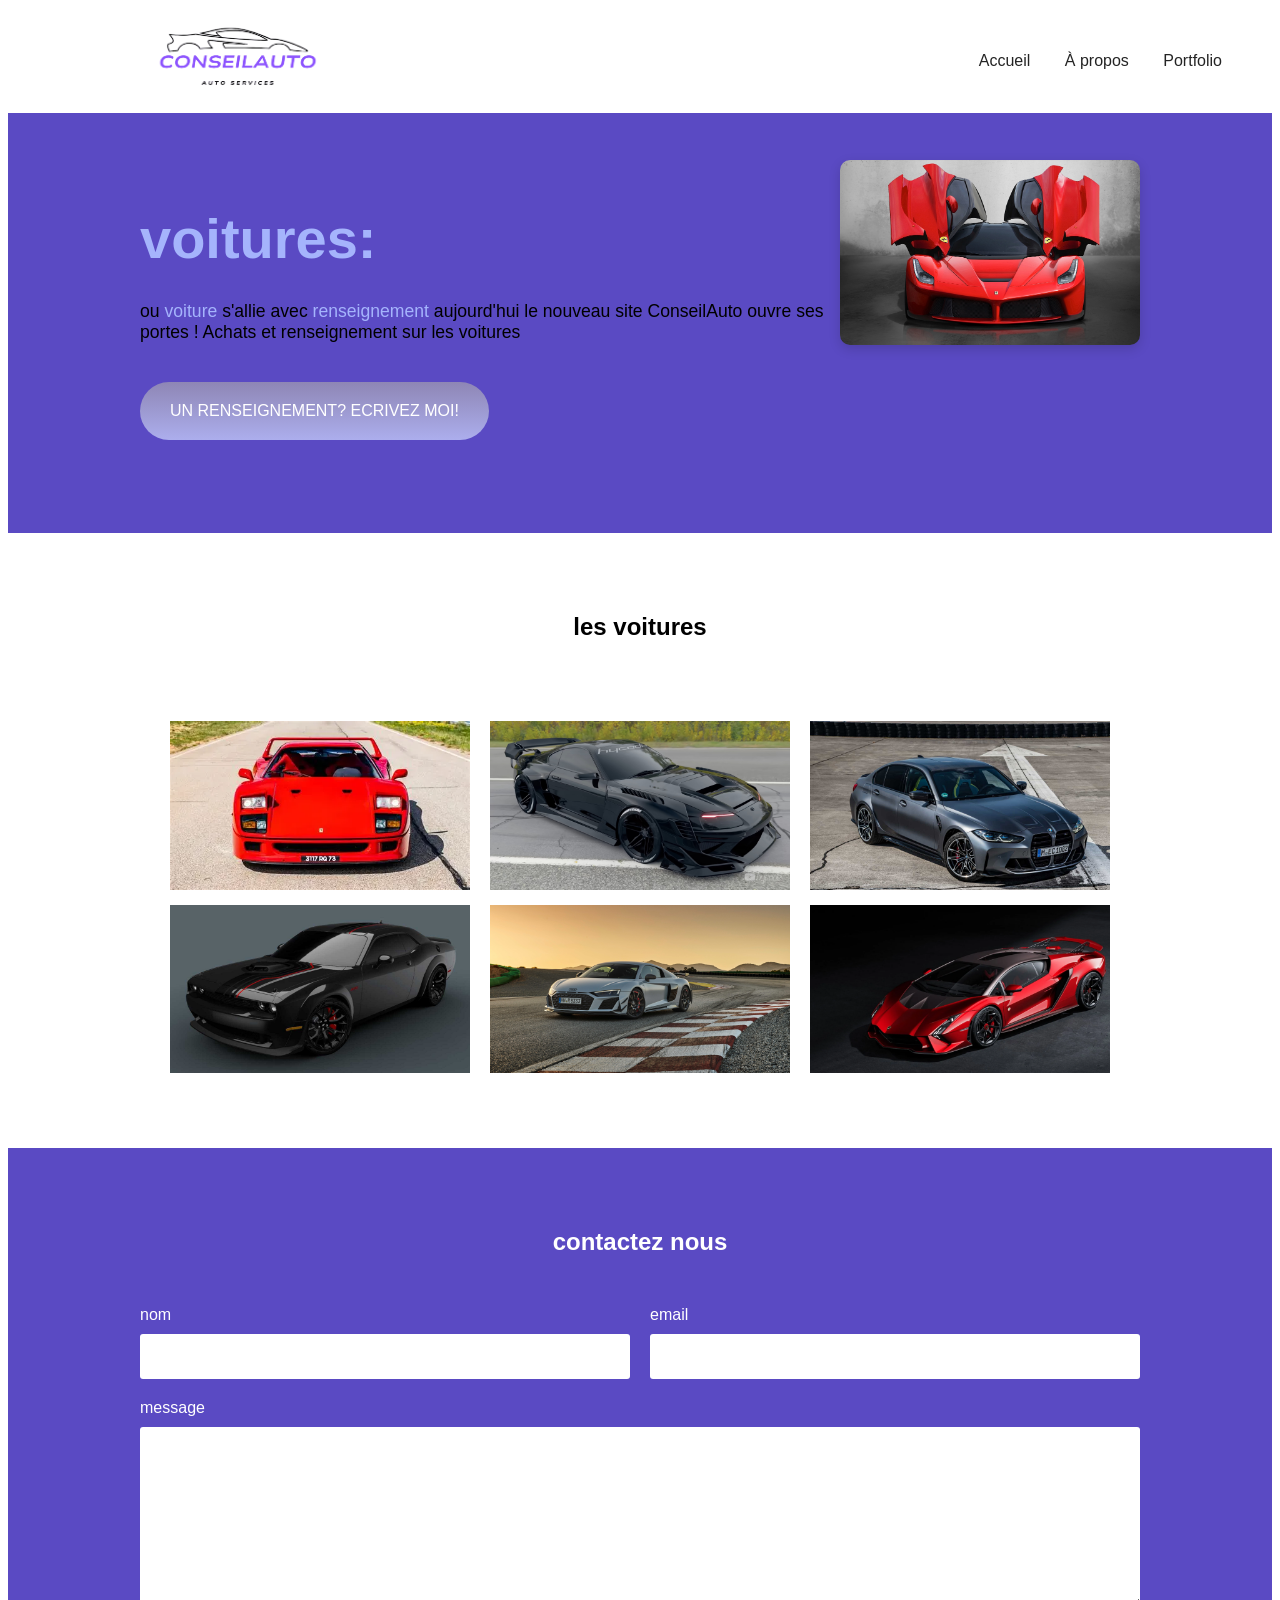
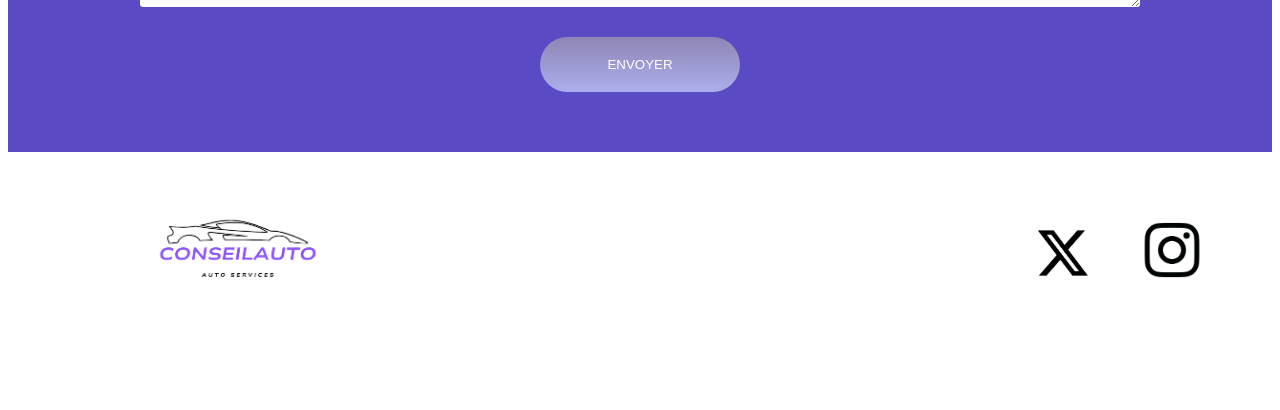
<file: index.html>
<!DOCTYPE html>
<html>
    <head>
        <meta charset="UTF-8">
        <title>Les Voitures</title>
        <link rel="stylesheet" href="css/style.css">
    </head>
    <header>
        <nav>
            <a href="index.html" class="lien-icone">
                <img src="images/p.png" width="300" alt="conseil auto">
            </a>
            <div>
                <a href="index.html">Accueil</a>
                <a href="a-propos.html">À propos</a>
                <a href="portfolio.html">Portfolio</a>
            </div>
        </nav>

    </header>

    <body>
        
        <div class="header">
            <section class="acceuil-introduction"style="margin-top:-63px">
                <div>

                    <h1>voitures:</h1>
                    <p>
                        ou
                        <em>voiture</em>
                        s'allie avec
                        <em>renseignement</em>
                        aujourd'hui le nouveau site ConseilAuto ouvre ses portes !
                        Achats et renseignement sur les voitures
                    </p>
                    <br><br>
                    <a href="#contact" class="cta">UN RENSEIGNEMENT? ECRIVEZ MOI!</a>
                </div>
                <img class="ferrari" src="images/rio.jpg" width=300; alt photo="f40">
            </style>
            </section>
        </div>

        <main>

                <section class="photos">
                    <h2>les voitures</h2>
                    <div>
                        <img src="images/OIP.webp" width="300px" alt="lamborghini">
                        <img src="images/toy.jpeg" width="300px" alt="BMW m3 competition ">
                        <img src="images/abc.jpg" width="300px" alt="audi">
                    </div>
                    <div>
                        <img src="images/dodge.jpg" width="300px" alt="dodge challenger">
                        <img src="images/audi.jpg" width="300px" alt="toyota supra mk4">
                        <img src="images/lambo2.png" width="300px" alt="BMW">
                    </div>
                </section>

            <section id="contact" class="section-contact">
                <h2>contactez nous</h2>
                <form method="get" action="">
                    <div class="form-nom-email">
                        <div class="form-column">
                            <label for="nom">nom</label>
                            <input type="text" name="nom" id="nom">
                        </div>
                        <div class="form-column">
                            <label for="email">email</label>
                            <input type="e-mail" name="email" id="email">
                        </div>
                    </div>
                    <label for="message">message</label>
                    <textarea name="message" id="message" rows="10"></textarea>
                    <input type="submit" value="ENVOYER" class="cta">

                </form>

            </section>
        </main> 

            <footer>
                <a href="index.html" class="lien-icone">
                    <img src="images/p.png" width="300" alt="ConseilAuto">
                </a>
                <div>
                    <a target="_blank" href="https://twitter.com/" class="lien-icone">
                        <img src="images/x.png" width="50" alt="Logo Twitter">
                    </a>
                    <a target="_blank" href="https://www.instagram.com/" class="lien-icone">
                        <img src="images/insta.png" width="100" alt="Logo Instagram">
                    </a>
                </div>
            </footer>

    </body>

</html>
</file>
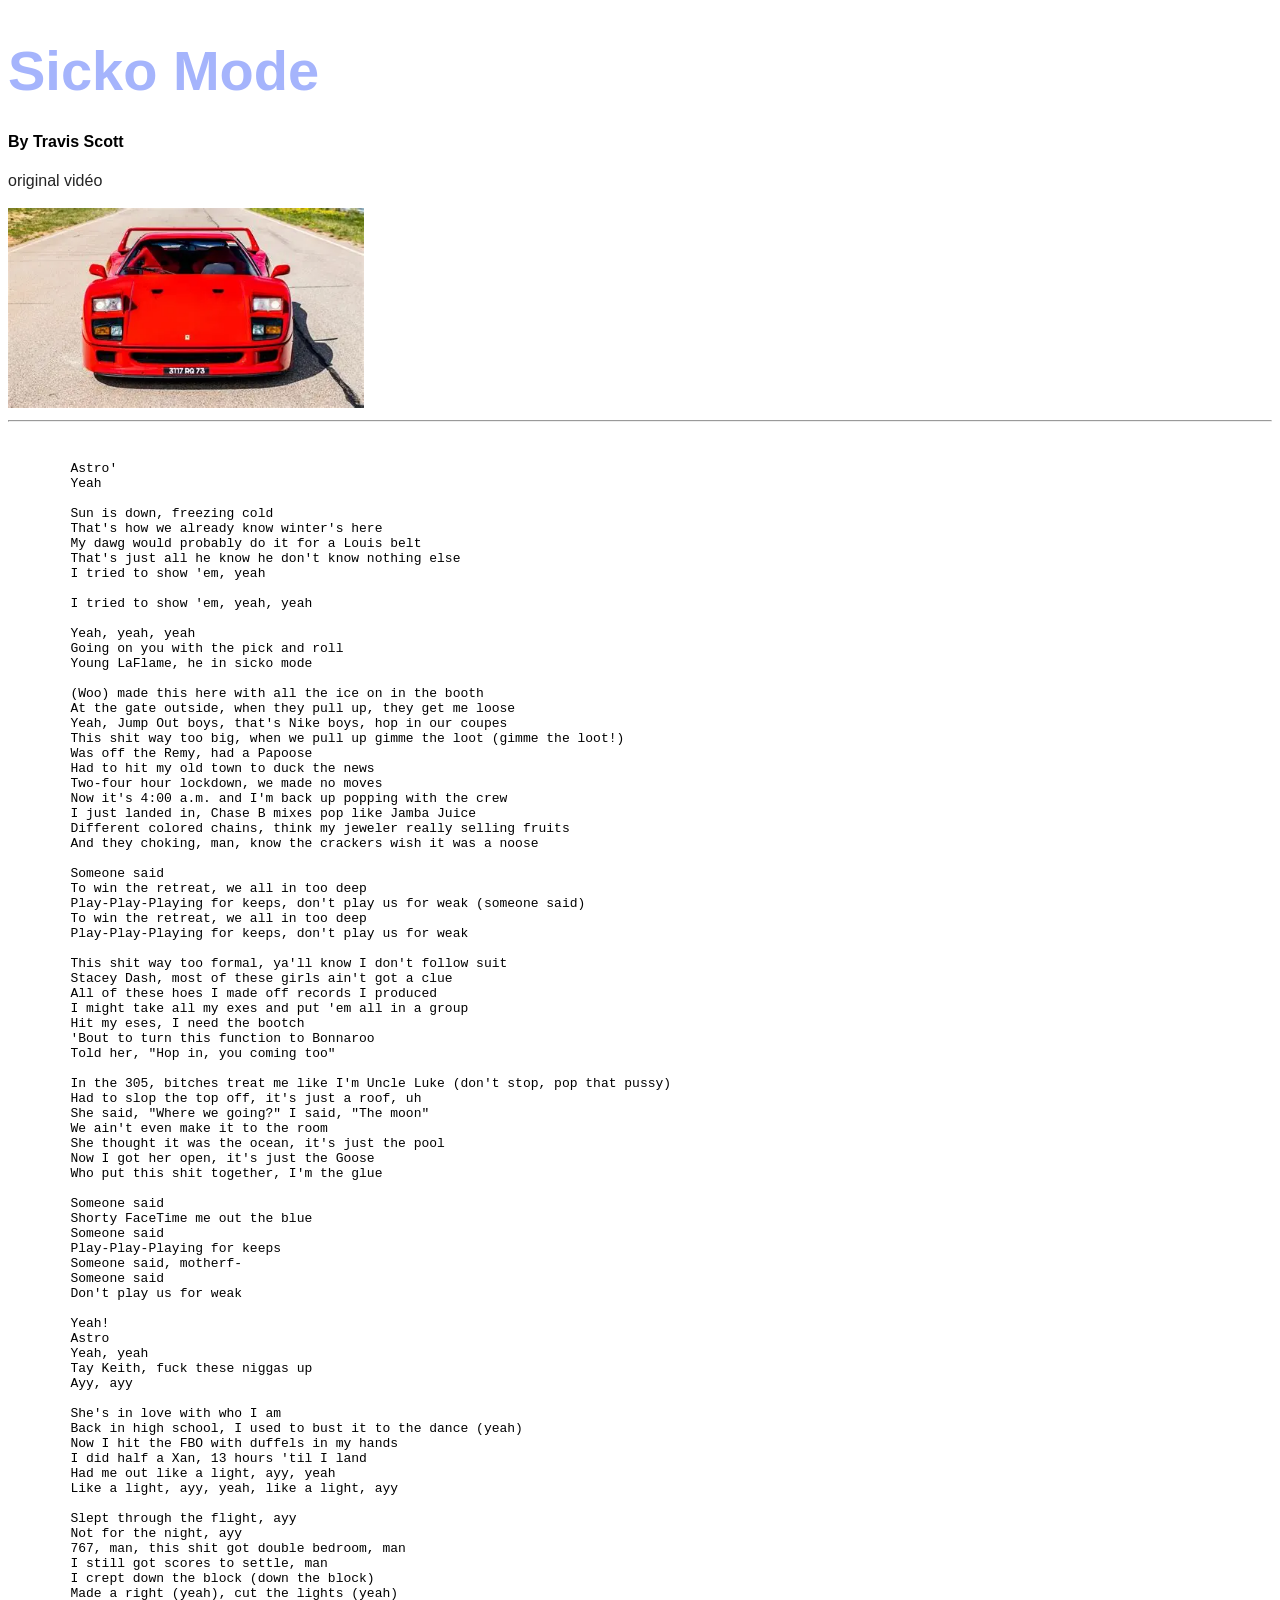
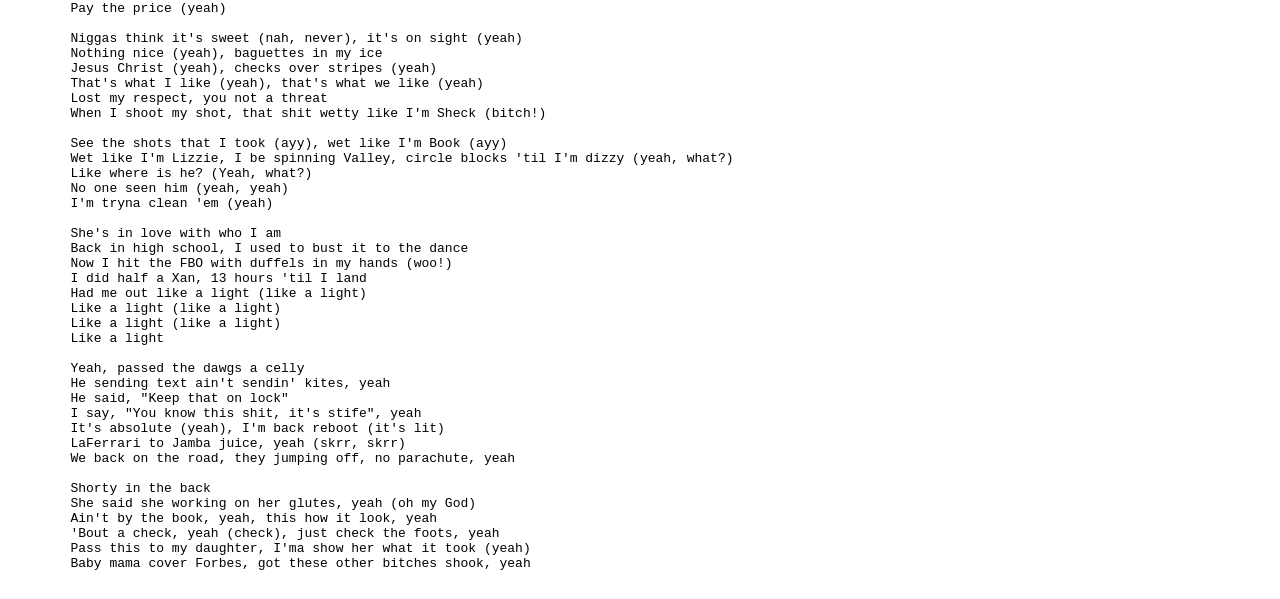
<file: lyrics.html>
<!DOCTYPE html>
<html>
    <head>     
         <meta charset="utf-8">
        <title>Mon premier site web</title>
        <link href="style.css" rel="stylesheet">
    </head>
    <body>
        <h1>Sicko Mode</h1>
        <h4>By Travis Scott</h4>
        <a href="https://youtu.be/6ONRf7h3Mdk?list=RD6ONRf7h3Mdk"
        target="_blank">
        original vidéo
        </a>

        <br><br>

        <a href="https://youtu.be/6ONRf7h3Mdk?list=RD6ONRf7h3Mdk">
        <img src="images/OIP.webp"
        height="200"
        alt="album art cover">
        </a>

        <hr>
        <br>
        <pre>
        Astro'
        Yeah

        Sun is down, freezing cold
        That's how we already know winter's here
        My dawg would probably do it for a Louis belt
        That's just all he know he don't know nothing else
        I tried to show 'em, yeah

        I tried to show 'em, yeah, yeah

        Yeah, yeah, yeah
        Going on you with the pick and roll
        Young LaFlame, he in sicko mode

        (Woo) made this here with all the ice on in the booth
        At the gate outside, when they pull up, they get me loose
        Yeah, Jump Out boys, that's Nike boys, hop in our coupes
        This shit way too big, when we pull up gimme the loot (gimme the loot!)
        Was off the Remy, had a Papoose
        Had to hit my old town to duck the news
        Two-four hour lockdown, we made no moves
        Now it's 4:00 a.m. and I'm back up popping with the crew
        I just landed in, Chase B mixes pop like Jamba Juice
        Different colored chains, think my jeweler really selling fruits
        And they choking, man, know the crackers wish it was a noose

        Someone said
        To win the retreat, we all in too deep
        Play-Play-Playing for keeps, don't play us for weak (someone said)
        To win the retreat, we all in too deep
        Play-Play-Playing for keeps, don't play us for weak

        This shit way too formal, ya'll know I don't follow suit
        Stacey Dash, most of these girls ain't got a clue
        All of these hoes I made off records I produced
        I might take all my exes and put 'em all in a group
        Hit my eses, I need the bootch
        'Bout to turn this function to Bonnaroo
        Told her, "Hop in, you coming too"

        In the 305, bitches treat me like I'm Uncle Luke (don't stop, pop that pussy)
        Had to slop the top off, it's just a roof, uh
        She said, "Where we going?" I said, "The moon"
        We ain't even make it to the room
        She thought it was the ocean, it's just the pool
        Now I got her open, it's just the Goose
        Who put this shit together, I'm the glue

        Someone said
        Shorty FaceTime me out the blue
        Someone said
        Play-Play-Playing for keeps
        Someone said, motherf-
        Someone said
        Don't play us for weak

        Yeah!
        Astro
        Yeah, yeah
        Tay Keith, fuck these niggas up
        Ayy, ayy

        She's in love with who I am
        Back in high school, I used to bust it to the dance (yeah)
        Now I hit the FBO with duffels in my hands
        I did half a Xan, 13 hours 'til I land
        Had me out like a light, ayy, yeah
        Like a light, ayy, yeah, like a light, ayy

        Slept through the flight, ayy
        Not for the night, ayy
        767, man, this shit got double bedroom, man
        I still got scores to settle, man
        I crept down the block (down the block)
        Made a right (yeah), cut the lights (yeah)
        Pay the price (yeah)

        Niggas think it's sweet (nah, never), it's on sight (yeah)
        Nothing nice (yeah), baguettes in my ice
        Jesus Christ (yeah), checks over stripes (yeah)
        That's what I like (yeah), that's what we like (yeah)
        Lost my respect, you not a threat
        When I shoot my shot, that shit wetty like I'm Sheck (bitch!)

        See the shots that I took (ayy), wet like I'm Book (ayy)
        Wet like I'm Lizzie, I be spinning Valley, circle blocks 'til I'm dizzy (yeah, what?)
        Like where is he? (Yeah, what?)
        No one seen him (yeah, yeah)
        I'm tryna clean 'em (yeah)

        She's in love with who I am
        Back in high school, I used to bust it to the dance
        Now I hit the FBO with duffels in my hands (woo!)
        I did half a Xan, 13 hours 'til I land
        Had me out like a light (like a light)
        Like a light (like a light)
        Like a light (like a light)
        Like a light

        Yeah, passed the dawgs a celly
        He sending text ain't sendin' kites, yeah
        He said, "Keep that on lock"
        I say, "You know this shit, it's stife", yeah
        It's absolute (yeah), I'm back reboot (it's lit)
        LaFerrari to Jamba juice, yeah (skrr, skrr)
        We back on the road, they jumping off, no parachute, yeah

        Shorty in the back
        She said she working on her glutes, yeah (oh my God)
        Ain't by the book, yeah, this how it look, yeah
        'Bout a check, yeah (check), just check the foots, yeah
        Pass this to my daughter, I'ma show her what it took (yeah)
        Baby mama cover Forbes, got these other bitches shook, yeah
        </pre>
    </body>
</html>
</file>
<file: css/style.css>
h2 {
    color: #000000;
    text-align: center;
    margin-bottom: 80px;
}
h3 {
    color: #000000;
}

.ferrari {
    display: block;
    border-radius: 10px;
    box-shadow: 0 4px 12px rgba(0,0,0,0.15);
}

button {
    background: #6a0dad;
    color: white;
    padding: 10px 15px;
    border: none;
    font-size: 1em;
    cursor: pointer;
    width: 100%;
}

button:hover {
    background: #520a9e;
}

.header{
    height: 320px;
    background: rgb(90, 74, 195);
    padding: 50px;
}
footer{
    height: 160px;
    background: rgb(10, 25, 67);
    padding: 50px;
}
.container{
    padding:44px;
}
.conteneur {
    display: grid;
}
.acceuil-introduction {
    display: flex;
    flex-direction: row;
    max-width: 1000px;
    align-items: flex-start;
    margin: auto;
}
/* div {
    display: block;
    unicode-bidi: isolate;
}*/
h1 {
    font-size: 3.5em;
    color: #a5b4fc;
    font-family: 'Montserrat', sans-serif;
    margin-bottom: 30px;
}   
p, li {
    font-size: 1.1em;
    color: #000000;
}
em {
    color: #a5b4fc;
    font-style: normal;
}
.cta {
    display: inline-block;
    background: linear-gradient(#8e86b5, #acaeed);
    color: white;
    border-radius: 50px;
    padding: 20px 30px;
    margin-top: -15px;
}
img {
    overflow-clip-margin: content-box;
    overflow: clip;
}
header, footer{
    background-color:white ;
    padding: 20px 50px;

}
nav {
    display: block;
    unicode-bidi: isolate;
    height: 65px;
}
body {
    font-family: 'Manrope', sans-serif;
    font-size: 1em;
    background-color: #ffffff;
}
.lien-icone {
    margin-left: 30px;
}
a {
    color: #242424;
    text-decoration: none;
}
footer, nav {
    display: flex;
    flex-direction: row;
    align-items: center;
    justify-content: space-between;
}
nav a{
    margin-left: 30px;
}
footer{
    display: block;
    unicode-bidi: isolate;
}
header, footer {
        padding: 20px 20px;
}
footer, nav {
    display: flex;
    flex-direction: row;
    align-items: center;
    justify-content: space-between;
}
header, footer {
    background-color: white;
    padding: 20px 50px;
}
section {
    display: block;
    unicode-bidi: isolate;
}
section {
    padding: 60px;
}
.photos div{
    display: flex;
    flex-direction: row;
    gap: 20px;
    justify-content: center;
    margin-bottom: 15px;
}
form {
    display: flex;
    flex-direction: column;
    max-width: 1000px;
    margin: auto;
    color: white;
}
.section-contact {
    background-color:rgb(90, 74, 195) ;
}
.section-contact h2 {
    color: #ffffff;
    text-align: center;
    margin-bottom: 50px;
}
.form-nom-email {
    display: flex;
    flex-direction: row;
    gap: 20px;
}
input, textarea {
    padding: 15px;
    border-radius: 3px;
    border: none;
}
label {
    margin-bottom: 10px;
}
input[type='submit'] {
    width: 200px;
    margin: auto;
    margin-top: 30px;
}
.form-column {
    flex: 1;
    display: flex;
    flex-direction: column;
    margin-bottom: 20px;
}
</file>
<file: style.css>
h2 {
    color: #000000;
    text-align: center;
    margin-bottom: 80px;
}
h3 {
    color: #000000;
}

.ferrari {
    display: block;
    border-radius: 10px;
    box-shadow: 0 4px 12px rgba(0,0,0,0.15);
}

button {
    background: #6a0dad;
    color: white;
    padding: 10px 15px;
    border: none;
    font-size: 1em;
    cursor: pointer;
    width: 100%;
}

button:hover {
    background: #520a9e;
}

.header{
    height: 320px;
    background: rgb(90, 74, 195);
    padding: 50px;
}
footer{
    height: 160px;
    background: rgb(10, 25, 67);
    padding: 50px;
}
.container{
    padding:44px;
}
.conteneur {
    display: grid;
}
.acceuil-introduction {
    display: flex;
    flex-direction: row;
    max-width: 1000px;
    align-items: flex-start;
    margin: auto;
}
/* div {
    display: block;
    unicode-bidi: isolate;
}*/
h1 {
    font-size: 3.5em;
    color: #a5b4fc;
    font-family: 'Montserrat', sans-serif;
    margin-bottom: 30px;
}   
p, li {
    font-size: 1.1em;
    color: #000000;
}
em {
    color: #a5b4fc;
    font-style: normal;
}
.cta {
    display: inline-block;
    background: linear-gradient(#8e86b5, #acaeed);
    color: white;
    border-radius: 50px;
    padding: 20px 30px;
    margin-top: -15px;
}
img {
    overflow-clip-margin: content-box;
    overflow: clip;
}
header, footer{
    background-color:white ;
    padding: 20px 50px;

}
nav {
    display: block;
    unicode-bidi: isolate;
}
body {
    font-family: 'Manrope', sans-serif;
    font-size: 1em;
    background-color: #ffffff;
}
.lien-icone {
    margin-left: 30px;
}
a {
    color: #242424;
    text-decoration: none;
}
footer, nav {
    display: flex;
    flex-direction: row;
    align-items: center;
    justify-content: space-between;
}
nav a{
    margin-left: 30px;
}
footer{
    display: block;
    unicode-bidi: isolate;
}
header, footer {
        padding: 20px 20px;
}
footer, nav {
    display: flex;
    flex-direction: row;
    align-items: center;
    justify-content: space-between;
}
header, footer {
    background-color: white;
    padding: 20px 50px;
}
section {
    display: block;
    unicode-bidi: isolate;
}
section {
    padding: 60px;
}
.photos div{
        display: flex;
    flex-direction: row;
    gap: 15px;
    justify-content: center;
    margin-bottom: 15px;
}
form {
    display: flex;
    flex-direction: column;
    max-width: 1000px;
    margin: auto;
    color: white;
}
.section-contact {
    background-color:rgb(90, 74, 195) ;
}
.section-contact h2 {
    color: #ffffff;
    text-align: center;
    margin-bottom: 50px;
}
.form-nom-email {
    display: flex;
    flex-direction: row;
    gap: 20px;
}
input, textarea {
    padding: 15px;
    border-radius: 3px;
    border: none;
}
label {
    margin-bottom: 10px;
}
input[type='submit'] {
    width: 200px;
    margin: auto;
    margin-top: 30px;
}
.form-column {
    flex: 1;
    display: flex;
    flex-direction: column;
    margin-bottom: 20px;
}
</file>
